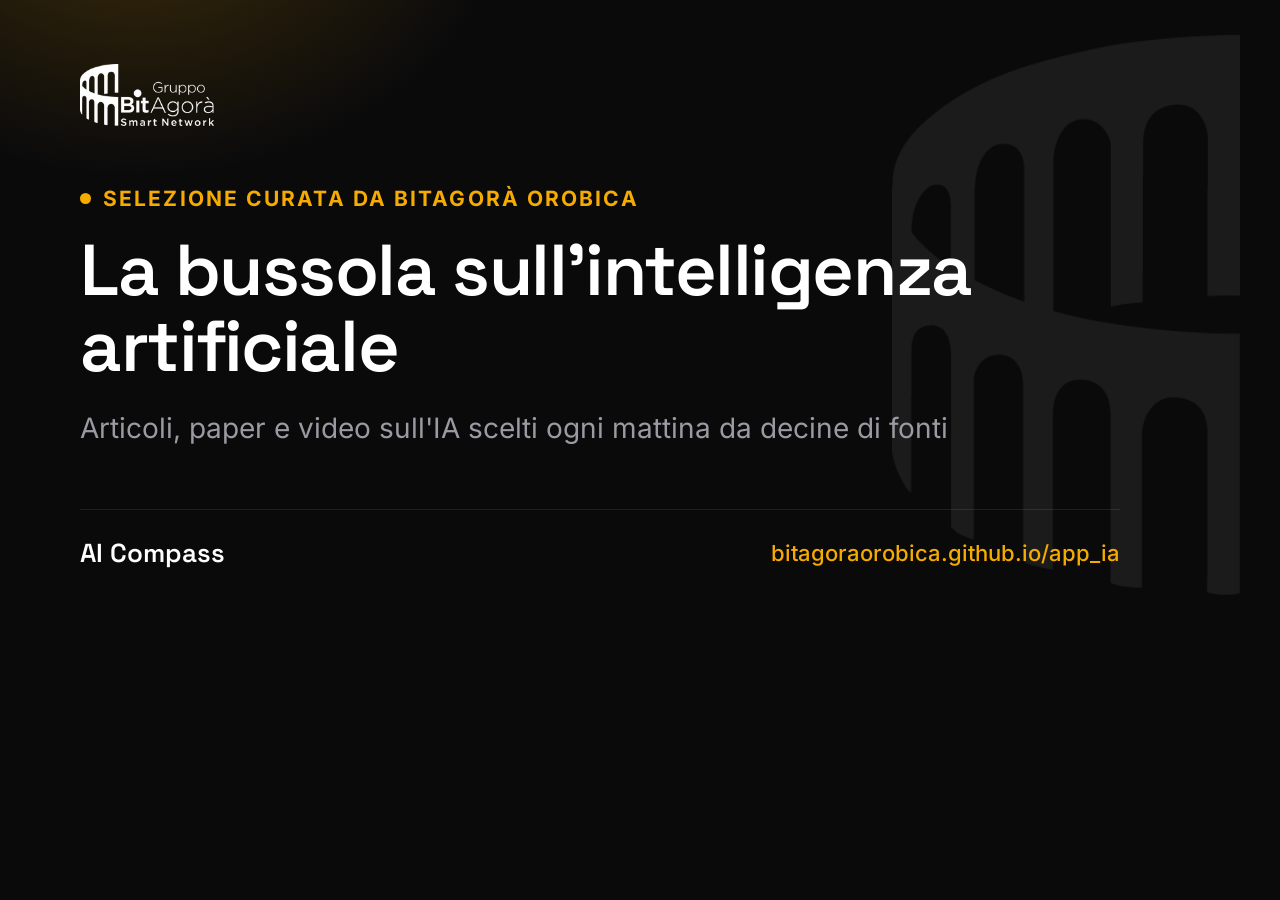
<file: tools/og-image.html>
<!DOCTYPE html>
<!-- Sorgente di static/og-image.png, l'anteprima per i social (1200x630). Per rigenerarla, dalla cartella tools/:
     chrome --headless --hide-scrollbars --allow-file-access-from-files --force-device-scale-factor=1 \
            --window-size=1200,630 --screenshot=../static/og-image.png og-image.html -->
<html lang="it">
<head>
<meta charset="utf-8">
<style>
  @font-face { font-family: 'Inter'; font-weight: 100 900; src: url('../static/fonts/inter-latin-wght-normal.woff2') format('woff2-variations'); }
  @font-face { font-family: 'Space Grotesk'; font-weight: 300 700; src: url('../static/fonts/space-grotesk-latin-wght-normal.woff2') format('woff2-variations'); }
  * { box-sizing: border-box; }
  html, body { margin: 0; }
  body {
    width: 1200px; height: 630px; overflow: hidden; position: relative;
    background: #0a0a0b; color: #f3f2ee; font-family: 'Inter', sans-serif;
    -webkit-font-smoothing: antialiased;
  }
  .glow {
    position: absolute; inset: -40% 30% auto -20%; height: 110%;
    background: radial-gradient(50% 60% at 35% 20%, rgba(246,171,0,0.22) 0%, transparent 70%);
  }
  .symbol {
    position: absolute; right: -40px; top: 50%; transform: translateY(-50%);
    height: 560px; opacity: 0.07;
  }
  .frame {
    position: absolute; inset: 0; padding: 64px 80px 60px;
    display: flex; flex-direction: column;
  }
  .logo { height: 62px; width: auto; display: block; align-self: flex-start; }
  .content { margin-top: auto; margin-bottom: auto; }
  .eyebrow {
    display: inline-flex; align-items: center; gap: 12px;
    font-size: 21px; font-weight: 700; letter-spacing: 0.1em; text-transform: uppercase;
    color: #f6ab00; margin: 0 0 22px;
  }
  .eyebrow::before { content: ''; width: 11px; height: 11px; border-radius: 50%; background: #f6ab00; }
  h1 {
    font-family: 'Space Grotesk', sans-serif; font-weight: 600; font-size: 72px; line-height: 1.05;
    letter-spacing: -0.02em; color: #fff; margin: 0 0 24px; max-width: 980px;
  }
  .sub { font-size: 28px; line-height: 1.45; color: #9a9aa2; margin: 0; max-width: 1020px; }
  .bottom {
    display: flex; align-items: center; justify-content: space-between;
    border-top: 1px solid rgba(255,255,255,0.09); padding-top: 26px;
    font-size: 22px; color: #9a9aa2;
  }
  .name { font-family: 'Space Grotesk', sans-serif; font-weight: 600; font-size: 26px; color: #fff; }
  .url { color: #f6ab00; font-weight: 500; }
</style>
</head>
<body>
  <div class="glow"></div>
  <img class="symbol" src="simbolo.png" alt="">
  <div class="frame">
    <img class="logo" src="../static/logo-white.png" alt="">
    <div class="content">
      <p class="eyebrow">Selezione curata da BitAgorà Orobica</p>
      <h1>La bussola sull'intelligenza artificiale</h1>
      <p class="sub">Articoli, paper e video sull'IA scelti ogni mattina da decine di fonti</p>
    </div>
    <div class="bottom">
      <span class="name">AI Compass</span>
      <span class="url">bitagoraorobica.github.io/app_ia</span>
    </div>
  </div>
</body>
</html>
</file>
